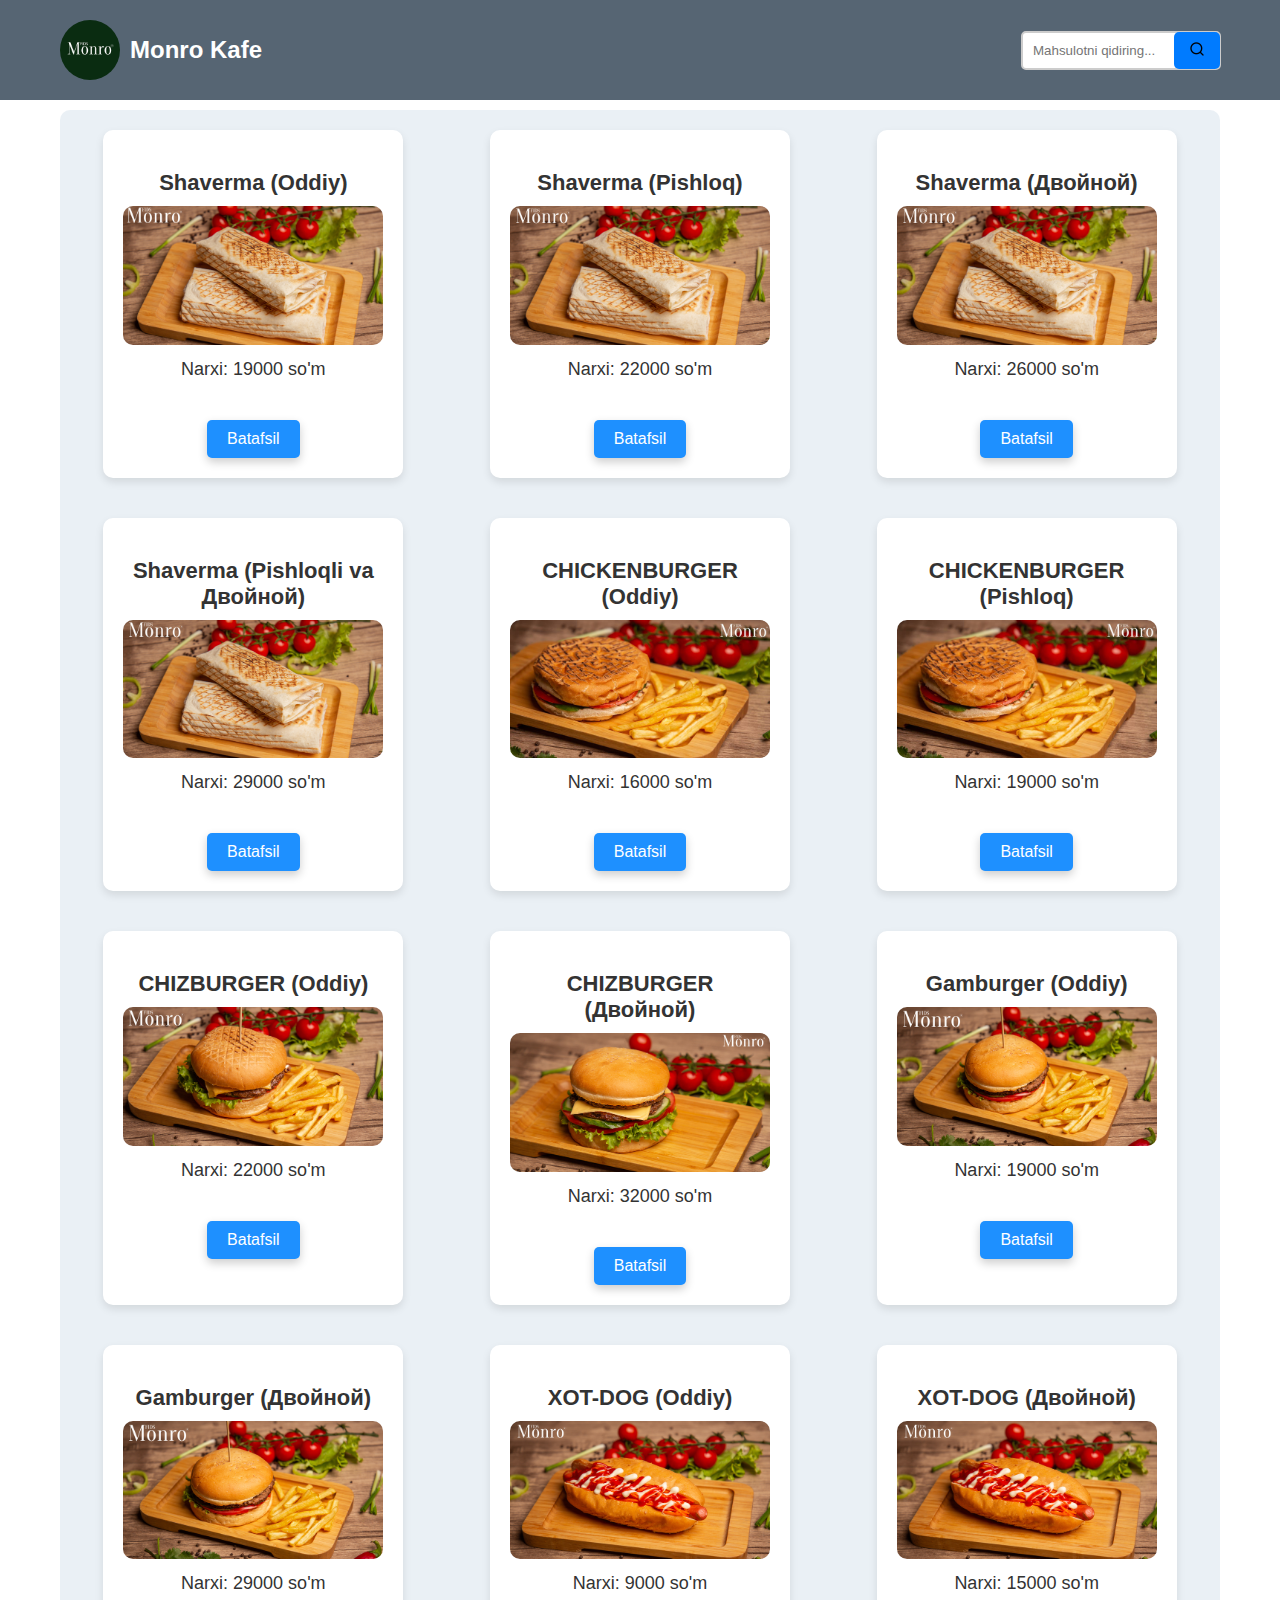
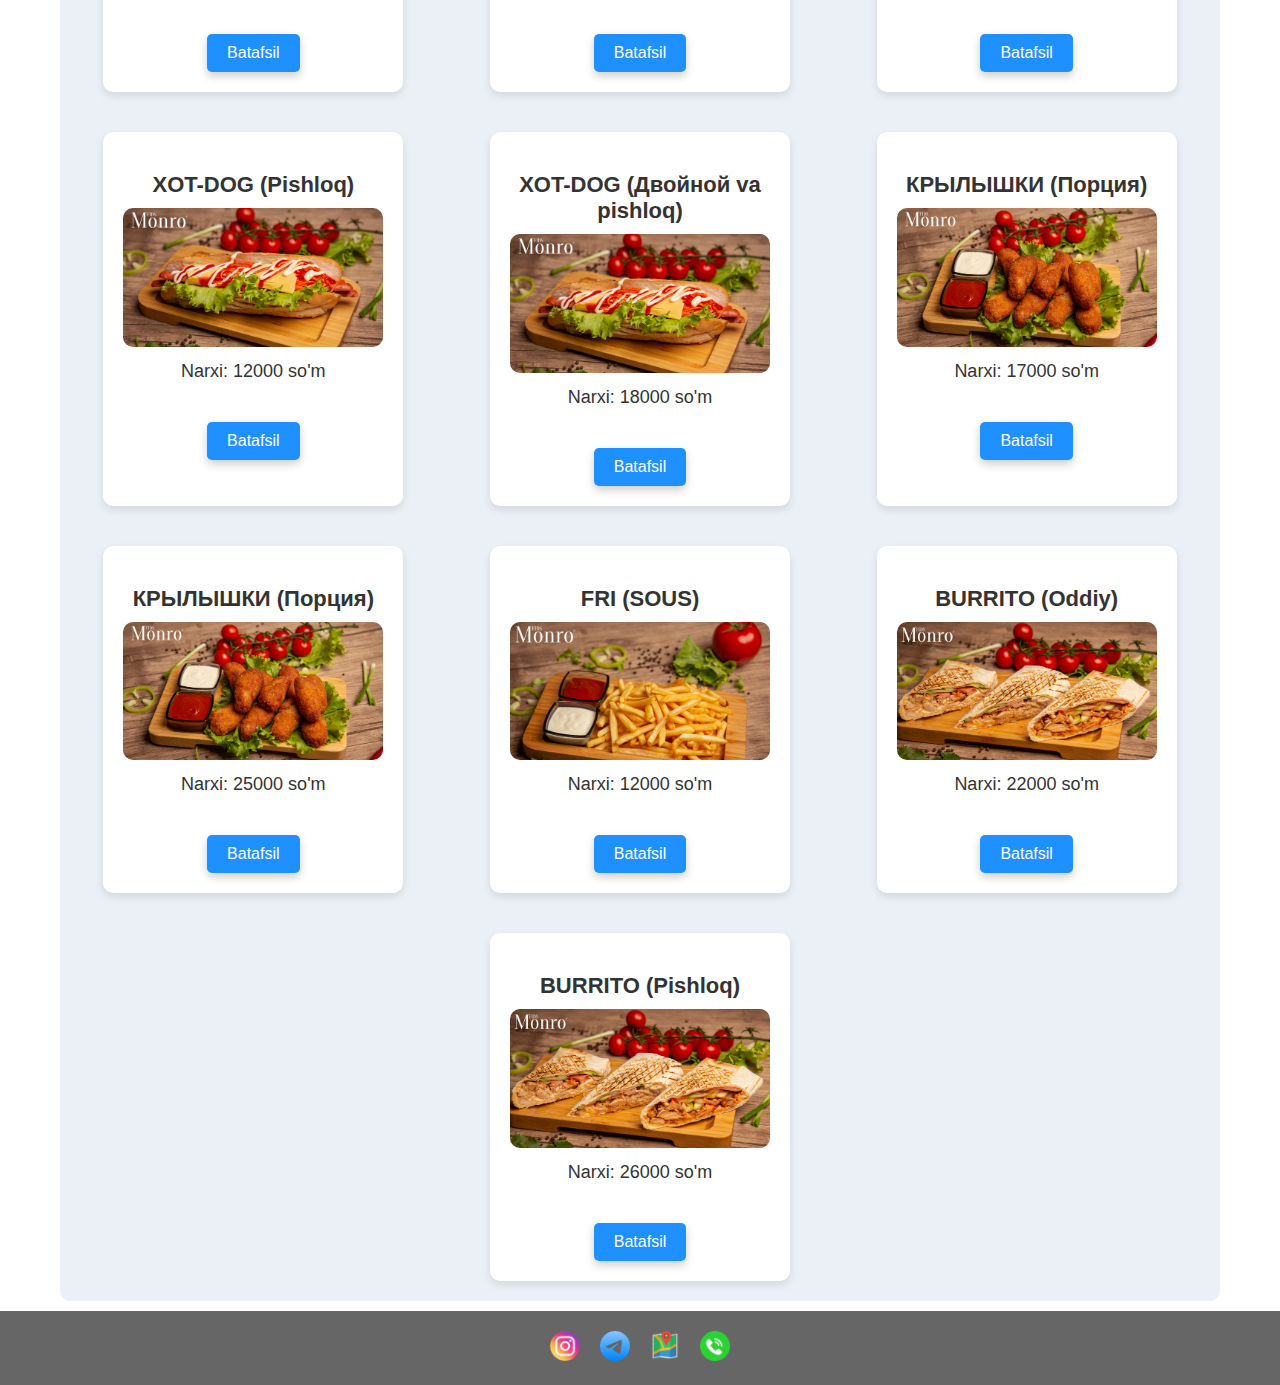
<file: index.html>
<!DOCTYPE html>
<html lang="uz">
<head>
  <meta charset="UTF-8">
  <meta name="viewport" content="width=device-width, initial-scale=1.0">
  <title>Monro Kafe</title>
  <link rel="stylesheet" href="css/style.css">
</head>
<body>
  <header>
    <div class="container">
        <a class="header-logos" href="/">
          <img class="header-logo" src="./images/logo.jpg" alt="">
          <h1 class="header-logo_h1">Monro Kafe</h1>
        </a>
        <div class="search-container"> <!-- Qidiruv konteyneri -->
            <input type="text" id="search" placeholder="Mahsulotni qidiring...">
            <button id="searchBtn">
              <img src="images/search.png" alt="">
            </button>
        </div>
    </div>
</header>

<div id="results"></div>
<main>
  <div class="container">
    <div id="dishes" class="dishes"></div>
  </div>
</main>
<footer>
  <div class="social-links">
      <a href="https://instagram.com/monro_kafe_3"><img src="images/instagram.png" alt="Instagram"></a>
      <a href="https://telegram.org"><img src="images/telegram.png" alt="Telegram"></a>
      <a href="https://www.google.com/maps/dir//HJ76%2BGJ6+Monro+kafe,+Urganch,+Xorazm+Viloyati/@41.5640906,60.6114678,1184m/data=!3m1!1e3!4m8!4m7!1m0!1m5!1m1!1s0x41dfc90010410659:0x759d3da484ebe3de!2m2!1d60.6114697!2d41.563733!5m1!1e2?entry=ttu&g_ep=EgoyMDI0MTAxNi4wIKXMDSoASAFQAw%3D%3D"><img src="images/map.png" alt="Joylashuv"></a>
      <a href="tel:+998918624343" class="call-button">
          <img src="images/call.png" alt="Call" class="social-icon">
      </a>
  </div>
</footer>
<script src="js/app.js"></script>
</body>
</html>
</file>
<file: css/style.css>
* {
    margin: 0;
    padding: 0;
    box-sizing: border-box;

  }
  
  body {
    font-family: 'Roboto', sans-serif;
    background-image: url('https://img.freepik.com/premium-photo/abstract-blur-coffee-shop-cafe-restaurant-background_1235831-284379.jpg');
    background-size: cover;
    background-position: center;
    background-attachment: fixed;
    color: #333;
  }
  
  header {
    background-color: rgba(44, 62, 80, 0.8); /* Yarim shaffof fon */
    color: #ecf0f1;
    padding: 10px 0;
  }
  
  header .container {
    display: flex;
    justify-content: space-between;
    align-items: center;
    max-width: 1200px;
    margin: 0 auto;
  }
  
  .header-logos {
    display: flex;
    align-items: center;
    justify-content: center;
    gap: 10px;
    text-decoration: none
  }
  .header-logos .header-logo{
    width: 60px;
    height: 60px;
    border-radius: 50%;
  }
  .header-logo_h1 {
    color: white;
  }
  
  header h1 {
    font-size: 24px;
    font-weight: 700;
  }
  .price-product {
    padding-top: 10px;
  }
  nav ul {
    display: flex;
   
    list-style: none;
  }
  
  nav ul li {
    margin-left: 20px;
  }
  
  nav ul li a {
    color: #ecf0f1;
    text-decoration: none;
    font-weight: 500;
    transition: color 0.3s;
  }
  
  nav ul li a:hover {
    color: #1abc9c;
  }
  
  #intro {
    color: #fff;
    padding: 100px 0;
    text-align: center;
  }
  
  #intro h2 {
    font-size: 36px;
    margin-bottom: 20px;
  }
  
  #intro p {
    font-size: 18px;
    margin-bottom: 30px;
  }
  
  #intro .btn {
    background-color: #1abc9c;
    color: white;
    padding: 10px 20px;
    text-decoration: none;
    border-radius: 5px;
    transition: background-color 0.3s;
  }
  
  #intro .btn:hover {
    background-color: #16a085;
  }
  
  .container {
    max-width: 1200px;
    animation: fadeIn 0.4s ease-in;
    margin: 0 auto;
    padding: 10px 20px;
  }
  
  #menu, #about, #contact {
    background-color: rgba(255, 255, 255, 0.9); /* Yarim shaffof oq fon */
    padding: 50px 0;
    margin: 20px;
    border-radius: 10px;
  }
  
  #menu h2, #about h2, #contact h2 {
    text-align: center;
    margin-bottom: 40px;
  }
  
  .dishes {
    display: flex;
    justify-content: space-around;
    flex-wrap: wrap;
    border-radius: 10px;
    background-color: rgba(229, 236, 243, 0.8); /* Yarim shaffof fon */
  }
  
  .dish {
    background-color: white;
    border-radius: 10px;
    box-shadow: 0 4px 8px rgba(0, 0, 0, 0.1);
    padding: 20px;
    margin: 20px;
    text-align: center;
    max-width: 300px;
  }
  
  .dish img {
    width: 100%;
    border-radius: 10px;
  }
  
  .dish h3 {
    margin: 20px 0 10px;
    font-size: 22px;
  }
  
  .dish p {
    font-size: 18px;
    margin-bottom: 20px;
  }
  
  .dish .btn {
    background-color: #1abc9c;
    color: white;
    padding: 10px 20px;
    text-decoration: none;
    border-radius: 5px;
    transition: background-color 0.3s;
  }
  
  .dish .btn:hover {
    background-color: #16a085;
  }
  .numbers {
    font-size: 20px;
    display: flex;
    gap: 12px;
    justify-content: center;
    align-content: normal;
  }
  footer {
    display: flex;
    align-items: center;
    justify-content: space-around;
    background: rgba(0, 0, 0, 0.6);
    padding: 0.1px; /* Kichraytirilgan */
    text-align: center;
    animation: fadeIn 0.4s ease-in;
    color: #ecf0f1;
    margin-top: auto; /* Eng pastda turishini ta'minlaydi */
  }
  /* Oldingi CSS kodlariga qo'shimcha */
.dish {
    background-color: white;
    border-radius: 10px;
    box-shadow: 0 4px 8px rgba(0, 0, 0, 0.1);
    padding: 20px;
    text-align: center;
    max-width: 300px;
  }
  
  .dish img {
    width: 100%;
    border-radius: 10px;
  }
  
  .dish h3 {
    margin-top: 20px;
    font-size: 22px;
  }
  
  .dish .btn {
    display: block;
    background-color: #1abc9c;
    color: white;
    padding: 10px;
    margin-top: 15px;
    text-decoration: none;
    border-radius: 5px;
  }
  
  .dish .btn:hover {
    background-color: #16a085;
  }
  /* Qo'shimchalar va yangi dizayn elementlari */

/* Yangi animatsiya */
@keyframes fadeIn {
    from {
        opacity: 0;
    }
    to {
        opacity: 1;
    }
}

.detail-btn {
    background: #1e90ff; /* Tugma rangi */
    color: #fff; /* Matn rangi */
    border: none; /* Chegarasiz */
    padding: 10px 20px; /* Ichki masofa */
    font-size: 1em; /* Matn o'lchami */
    border-radius: 5px; /* Burchaklar yumshatilgan */
    cursor: pointer; /* Kursor ko'rsatuvchi */
    transition: background 0.3s, transform 0.3s; /* O'zgarishlar uchun vaqt */
    margin-top: 20px; /* Yuqoridan masofa */
    box-shadow: 0 4px 10px rgba(0, 0, 0, 0.2); /* Soyalar */
    z-index: 100;
}

.detail-btn:hover {
    background: #0e76a8; /* Hover holatidagi rangi */
    transform: translateY(-3px); /* Yuqoriga ko'tarish */
}

.detail-btn:active {
    transform: translateY(1px); /* Bosilganda pastga tushishi */
}


/* Bo'limlar uchun animatsiya */
#menu, #about, #contact {
    animation: fadeIn 1s ease-in-out;
}

/* Dastur bo'yicha tavsiya etilgan o'zgarishlar */
.dish {
    transition: transform 0.3s;
}

.dish:hover {
    transform: scale(1.05);
}

/* Mobil qurilmalar uchun responsiv dizayn */
@media (max-width: 768px) {
    .dishes {
        flex-direction: column;
        align-items: center;
    }

    .dish {
        max-width: 90%; /* Kichik ekranlarda kenglikni 90% ga o'zgartiramiz */
        margin: 10px 0; /* Marginni o'zgartiramiz */
    }

    header h1 {
        font-size: 20px; /* Sarlavha o'lchamini kichraytiramiz */
    }

    #intro h2 {
        font-size: 28px; /* Katta sarlavhani kichraytiramiz */
    }
}


/* Yangiliklar bo'limi */
.news {
    background-color: rgba(255, 255, 255, 0.8);
    padding: 20px;
    border-radius: 10px;
    box-shadow: 0 2px 5px rgba(0, 0, 0, 0.2);
    margin: 20px 0;
}

/* Yangiliklar sarlavhasi */
.news h2 {
    text-align: center;
    margin-bottom: 10px;
}

/* Yangiliklar matni */
.news p {
    font-size: 16px;
    line-height: 1.5;
}

/* Ijtimoiy tarmoqlar */
.social-links {
    display: flex;
    justify-content: center;
    margin: 20px 0;
}

.social-links a {
    margin: 0 10px;
}

.social-links img {
    width: 30px;
    height: 30px;
    transition: transform 0.3s;
}

.social-links img:hover {
    transform: scale(1.2); /* Hoverda rasmni kattalashtiramiz */
}

/* Foydalanuvchi interfeysi */
.feedback {
    background-color: rgba(44, 62, 80, 0.8);
    color: #ecf0f1;
    padding: 20px;
    border-radius: 10px;
    margin: 20px 0;
}

.feedback h3 {
    text-align: center;
}

/* Yana qo'shimchalar */
.btn-large {
    padding: 15px 30px; /* Katta tugma uchun padding */
    font-size: 1.1em; /* O'lcham */
}

/* Animatsiya */
.bounce {
    animation: bounce 1s infinite;
}

@keyframes bounce {
    0%, 20%, 50%, 80%, 100% {
        transform: translateY(0);
    }
    40% {
        transform: translateY(-20px);
    }
    60% {
        transform: translateY(-10px);
    }
}
/* Qidiruv konteyneri */
.search-container {
  position: relative; /* Qidiruv konteynerining pozitsiyasini belgilash */
  display: flex; /* Flex uslubi */
  align-items: center; /* Vertikal markazlash */
}

/* Input maydoni */
#search {
  padding: 10px;
  border: 2px solid #ccc;
  border-radius: 5px;
  transition: border-color 0.3s ease, box-shadow 0.3s ease; /* Animatsiya qo'shish */
  width: 200px; /* Inputning kengligi */
  outline: none; /* Fokusda outline yo'q */
}

/* Input maydoni fokuslanganda */
#search:focus {
  border-color: #007BFF; /* Fokusda chet rangi */
  box-shadow: 0 0 5px rgba(0, 123, 255, 0.5); /* Fokusda soyalar */
}

/* Qidiruv tugmasi */
#searchBtn {
  padding: 9px 15px;
  background-color: #007BFF; /* Tugma rangi */
  color: white;
  border: none;
  border-radius: 5px;
  cursor: pointer;
  margin-left:-47px; /* Inputdan bir oz bo'shliq */
  transition: background-color 0.3s ease, transform 0.3s ease; /* Animatsiya qo'shish */
}

/* Qidiruv tugmasi hover qilinganda */
#searchBtn:hover {
  background-color: #0056b3; /* Hoverda rang o'zgarishi */
  transform: scale(1.05); /* Hoverda kattalashadi */
}

/* Qidiruv tugmasi bosilganda */
#searchBtn:active {
  transform: scale(0.95); /* Tugma bosilganda biroz kichik bo'ladi */
}
.not-found {
  display: none; /* Dastlab yashirin */
  text-align: center;
  padding: 20px;
  border: 2px solid #f44336; /* Qizil ramka */
  border-radius: 10px;
  background-color: #ffe5e5; /* Qizil rangli fon */
  color: #f44336; /* Qizil rangli matn */
  animation: fadeIn 0.5s ease-in; /* Fade in animatsiyasi */
}

.not-found h2 {
  margin: 0;
  font-size: 24px;
}

.not-found p {
  margin-top: 10px;
}

/* Animatsiya */
@keyframes fadeIn {
  from {
      opacity: 0;
  }
  to {
      opacity: 1;
  }
}
</file>
